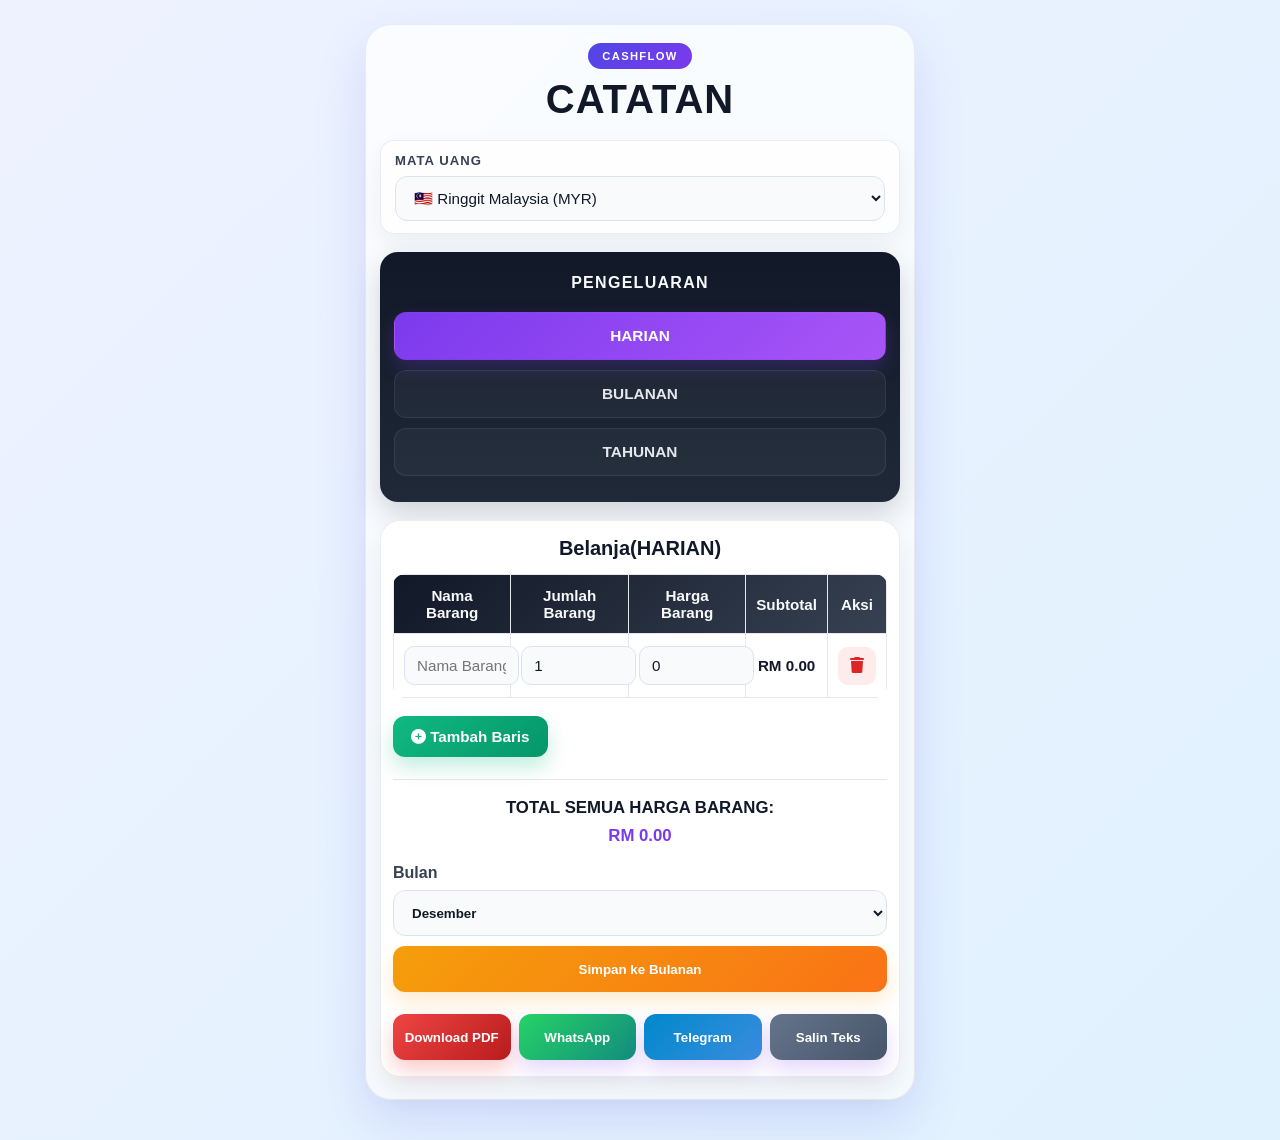
<file: index.html>
<!DOCTYPE html>
<html lang="en">
    <head>
        <link rel="stylesheet" href="https://cdnjs.cloudflare.com/ajax/libs/font-awesome/6.5.1/css/all.min.css">
        <link rel="stylesheet" href="Tampilan_catatan.css">
        <meta charset="UTF-8">
        <meta name="viewport" content="width=device-width, initial-scale=1.0, viewport-fit=cover">
        <meta name="theme-color" content="#4f46e5">
        <meta name="apple-mobile-web-app-capable" content="yes">
        <meta name="apple-mobile-web-app-status-bar-style" content="default">
        <link rel="manifest" href="manifest.json">
        <title>CATATAN</title>
    </head>
    <body class="body">
        <div class="app-shell">
            <header class="app-header">
                <div class="header-badge">CashFlow</div>
                <h1 class="title">CATATAN</h1>
            </header>

            <div class="currency-panel">
                <label for="mata-uang">MATA UANG</label>
                <select id="mata-uang">
                    <option value="MYR">🇲🇾 Ringgit Malaysia (MYR)</option>
                    <option value="USD">🇺🇸 US Dollar (USD)</option>
                    <option value="SGD">🇸🇬 Singapore Dollar (SGD)</option>
                    <option value="EUR">🇪🇺 Euro (EUR)</option>
                    <option value="GBP">🇬🇧 Pound Sterling (GBP)</option>
                    <option value="IDR">🇮🇩 Rupiah Indonesia (IDR)</option>
                </select>
            </div>

            <div class="menu">
                <details class="menu-dropdown" open>
                    <summary>PENGELUARAN</summary>
                    <ul class="submenu">
                        <li><button type="button" class="tab-btn active" data-target="harian">HARIAN</button></li>
                        <li><button type="button" class="tab-btn" data-target="bulanan">BULANAN</button></li>
                        <li><button type="button" class="tab-btn" data-target="tahunan">TAHUNAN</button></li>
                    </ul>
                </details>
            </div>

            <button id="installBtn" class="install-btn hidden" type="button">
                <i class="fa-solid fa-download"></i>
                Install App
            </button>

            <div class="tabel-container tampil" id="tabel-harian">
                <h3>Belanja(HARIAN) </h3>
                <table id="tabel-belanja">
                    <thead>
                        <tr>
                            <th>Nama Barang</th>
                            <th>Jumlah Barang</th>
                            <th>Harga Barang</th>
                            <th>Subtotal</th>
                            <th>Aksi</th>
                        </tr>
                    </thead>
                    <tbody>
                        <tr class="baris-data">
                            <td><input type="text" class="nama-barang" placeholder="Nama Barang"></td>
                            <td><input type="number" class="jumlah-barang" value="1" min="1"></td>
                            <td><input type="number" class="harga-barang" value="0" min="0"></td>
                            <td class="subtotal">0</td>
                            <td>
                                <button class="btn-hapus">
                                    <i class="fa-solid fa-trash"></i>
                                </button>
                            </td>
                        </tr>
                    </tbody>
                </table>

                <div class="tombol-tambah">
                    <button id="btn-tambah">
                        <i class="fa-solid fa-circle-plus"></i>
                        Tambah Baris
                    </button>
                </div>

                <div class="total-semua">
                    <strong>TOTAL SEMUA HARGA BARANG: </strong>
                    <span id="total-akhir">0</span>
                </div>

                <div class="save-panel">
                    <div class="save-row">
                        <label for="bulan-simpan-harian">Bulan</label>
                        <select id="bulan-simpan-harian">
                            <option value="Januari">Januari</option>
                            <option value="Februari">Februari</option>
                            <option value="Maret">Maret</option>
                            <option value="April">April</option>
                            <option value="Mei">Mei</option>
                            <option value="Juni">Juni</option>
                            <option value="Juli">Juli</option>
                            <option value="Agustus">Agustus</option>
                            <option value="September">September</option>
                            <option value="Oktober">Oktober</option>
                            <option value="November">November</option>
                            <option value="Desember">Desember</option>
                        </select>
                    </div>

                    <button type="button" id="simpan-harian" class="btn-simpan-harian">Simpan ke Bulanan</button>
                    <div class="share-actions">
                        <button type="button" class="btn-share pdf" data-section="tabel-harian" data-platform="pdf">Download PDF</button>
                        <button type="button" class="btn-share whatsapp" data-section="tabel-harian" data-platform="whatsapp">WhatsApp</button>
                        <button type="button" class="btn-share telegram" data-section="tabel-harian" data-platform="telegram">Telegram</button>
                        <button type="button" class="btn-share copy" data-section="tabel-harian" data-platform="copy">Salin Teks</button>
                    </div>
                </div>
            </div>

            <div class="tabel-container" id="tabel-bulanan">
                <h3>Pengeluaran (Bulanan)</h3>
                <div class="periode-form">
                    <label for="bulan-pilih">Pilih Bulan</label>
                    <select id="bulan-pilih">
                        <option value="Januari">Januari</option>
                        <option value="Februari">Februari</option>
                        <option value="Maret">Maret</option>
                        <option value="April">April</option>
                        <option value="Mei">Mei</option>
                        <option value="Juni">Juni</option>
                        <option value="Juli">Juli</option>
                        <option value="Agustus">Agustus</option>
                        <option value="September">September</option>
                        <option value="Oktober">Oktober</option>
                        <option value="November">November</option>
                        <option value="Desember">Desember</option>
                    </select>

                    <div class="summary-box">
                        <span>Jumlah harian tersimpan:</span>
                        <strong id="hasil-bulanan-harian">RM 0.00</strong>
                    </div>

                    <label for="pengeluaran-bulanan">Jumlah Pengeluaran</label>
                    <input id="pengeluaran-bulanan" type="number" min="0" value="0" placeholder="Masukkan nominal">

                    <button type="button" id="simpan-bulanan" class="btn-simpan">Simpan</button>
                    <div class="share-actions">
                        <button type="button" class="btn-share pdf" data-section="tabel-bulanan" data-platform="pdf">Download PDF</button>
                        <button type="button" class="btn-share whatsapp" data-section="tabel-bulanan" data-platform="whatsapp">WhatsApp</button>
                        <button type="button" class="btn-share telegram" data-section="tabel-bulanan" data-platform="telegram">Telegram</button>
                        <button type="button" class="btn-share copy" data-section="tabel-bulanan" data-platform="copy">Salin Teks</button>
                    </div>

                    <div class="ringkasan">
                        <span>Sudah tersimpan:</span>
                        <strong id="hasil-bulanan">RM 0.00</strong>
                    </div>
                </div>
            </div>

            <div class="tabel-container" id="tabel-tahunan">
                <h3>Pengeluaran (Tahunan)</h3>
                <div class="periode-form">
                    <label for="tahun-pilih">Pilih Tahun</label>
                    <select id="tahun-pilih"></select>

                    <label for="pengeluaran-tahunan">Jumlah Pengeluaran</label>
                    <input id="pengeluaran-tahunan" type="number" min="0" value="0" placeholder="Masukkan nominal" readonly>

                    <button type="button" id="simpan-tahunan" class="btn-simpan">Sinkronkan Tahun</button>
                    <div class="share-actions">
                        <button type="button" class="btn-share pdf" data-section="tabel-tahunan" data-platform="pdf">Download PDF</button>
                        <button type="button" class="btn-share whatsapp" data-section="tabel-tahunan" data-platform="whatsapp">WhatsApp</button>
                        <button type="button" class="btn-share telegram" data-section="tabel-tahunan" data-platform="telegram">Telegram</button>
                        <button type="button" class="btn-share copy" data-section="tabel-tahunan" data-platform="copy">Salin Teks</button>
                    </div>

                    <div class="ringkasan">
                        <span>Sudah tersimpan:</span>
                        <strong id="hasil-tahunan">RM 0.00</strong>
                    </div>
                </div>
            </div>
        </div>

        <script>
            const tableBody = document.querySelector('#tabel-belanja tbody');
            const totalAkhir = document.getElementById('total-akhir');
            const btnTambah = document.getElementById('btn-tambah');
            const bulanPilih = document.getElementById('bulan-pilih');
            const bulanSimpanHarian = document.getElementById('bulan-simpan-harian');
            const tahunPilih = document.getElementById('tahun-pilih');
            const mataUangSelect = document.getElementById('mata-uang');
            const pengeluaranBulanan = document.getElementById('pengeluaran-bulanan');
            const pengeluaranTahunan = document.getElementById('pengeluaran-tahunan');
            const hasilBulanan = document.getElementById('hasil-bulanan');
            const hasilBulananHarian = document.getElementById('hasil-bulanan-harian');
            const hasilTahunan = document.getElementById('hasil-tahunan');
            const simpanBulanan = document.getElementById('simpan-bulanan');
            const simpanTahunan = document.getElementById('simpan-tahunan');
            const simpanHarian = document.getElementById('simpan-harian');
            const namaBulan = ['Januari', 'Februari', 'Maret', 'April', 'Mei', 'Juni', 'Juli', 'Agustus', 'September', 'Oktober', 'November', 'Desember'];

            const configMataUang = {
                MYR: { locale: 'ms-MY', currency: 'MYR', minimumFractionDigits: 2, maximumFractionDigits: 2 },
                USD: { locale: 'en-US', currency: 'USD', minimumFractionDigits: 2, maximumFractionDigits: 2 },
                SGD: { locale: 'en-SG', currency: 'SGD', minimumFractionDigits: 2, maximumFractionDigits: 2 },
                EUR: { locale: 'de-DE', currency: 'EUR', minimumFractionDigits: 2, maximumFractionDigits: 2 },
                GBP: { locale: 'en-GB', currency: 'GBP', minimumFractionDigits: 2, maximumFractionDigits: 2 },
                IDR: { locale: 'id-ID', currency: 'IDR', minimumFractionDigits: 0, maximumFractionDigits: 0 }
            };

            function formatRupiah(value) {
                const pilihan = configMataUang[mataUangSelect.value] || configMataUang.MYR;
                return new Intl.NumberFormat(pilihan.locale, {
                    style: 'currency',
                    currency: pilihan.currency,
                    minimumFractionDigits: pilihan.minimumFractionDigits,
                    maximumFractionDigits: pilihan.maximumFractionDigits
                }).format(Number(value) || 0);
            }

            function getStorage(key) {
                try {
                    return JSON.parse(localStorage.getItem(key)) || {};
                } catch (error) {
                    return {};
                }
            }

            function saveStorage(key, value) {
                localStorage.setItem(key, JSON.stringify(value));
            }

            function getTahunAktif() {
                return Number(tahunPilih.value || new Date().getFullYear());
            }

            function getBulananAktif() {
                return bulanPilih.value || namaBulan[new Date().getMonth()];
            }

            function hitungTotalHarian() {
                let total = 0;
                document.querySelectorAll('.baris-data').forEach((row) => {
                    total += hitungSubtotal(row);
                });
                return total;
            }

            function getShareText(sectionId) {
                const mataUang = mataUangSelect.options[mataUangSelect.selectedIndex].text;

                if (sectionId === 'tabel-harian') {
                    return `Laporan Belanja Harian\nBulan: ${bulanSimpanHarian.value}\nTotal: ${totalAkhir.textContent}\nMata uang: ${mataUang}`;
                }

                if (sectionId === 'tabel-bulanan') {
                    return `Laporan Belanja Bulanan\nBulan: ${bulanPilih.value}\nTahun: ${tahunPilih.value}\nTotal: ${hasilBulanan.textContent}\nJumlah harian tersimpan: ${hasilBulananHarian.textContent}\nMata uang: ${mataUang}`;
                }

                return `Laporan Belanja Tahunan\nTahun: ${tahunPilih.value}\nTotal: ${hasilTahunan.textContent}\nMata uang: ${mataUang}`;
            }

            function generatePdfBlob(sectionId) {
                const judul = {
                    'tabel-harian': 'Laporan Belanja Harian',
                    'tabel-bulanan': 'Laporan Belanja Bulanan',
                    'tabel-tahunan': 'Laporan Belanja Tahunan'
                }[sectionId] || 'Laporan Keuangan';

                const lines = [judul, '', getShareText(sectionId)];
                const content = lines.join('\n');
                const pdfText = `BT /F1 12 Tf 50 780 Td (${content.replace(/\\/g, '\\\\').replace(/\(/g, '\\(').replace(/\)/g, '\\)')}) Tj ET`;
                const pdf = `%PDF-1.4\n1 0 obj\n<< /Type /Catalog /Pages 2 0 R >>\nendobj\n2 0 obj\n<< /Type /Pages /Kids [3 0 R] /Count 1 >>\nendobj\n3 0 obj\n<< /Type /Page /Parent 2 0 R /MediaBox [0 0 595 842] /Contents 4 0 R /Resources << /Font << /F1 5 0 R >> >> >>\nendobj\n4 0 obj\n<< /Length ${pdfText.length} >>\nstream\n${pdfText}\nendstream\nendobj\n5 0 obj\n<< /Type /Font /Subtype /Type1 /BaseFont /Helvetica >>\nendobj\nxref\n0 6\n0000000000 65535 f \n0000000010 00000 n \n0000000062 00000 n \n0000000122 00000 n \n0000000395 00000 n \n0000001334 00000 n \ntrailer\n<< /Size 6 /Root 1 0 R >>\nstartxref\n1399\n%%EOF`;

                return new Blob([pdf], { type: 'application/pdf' });
            }

            function bagikanSection(sectionId, platform = 'whatsapp') {
                const judul = {
                    'tabel-harian': 'Laporan Belanja Harian',
                    'tabel-bulanan': 'Laporan Belanja Bulanan',
                    'tabel-tahunan': 'Laporan Belanja Tahunan'
                }[sectionId] || 'Laporan Keuangan';

                const shareText = `${judul}\n\n${getShareText(sectionId)}`;

                if (platform === 'pdf') {
                    const file = new File([generatePdfBlob(sectionId)], `${judul.replace(/\s+/g, '_')}.pdf`, {
                        type: 'application/pdf'
                    });
                    const link = document.createElement('a');
                    const url = URL.createObjectURL(file);
                    link.href = url;
                    link.download = `${judul.replace(/\s+/g, '_')}.pdf`;
                    document.body.appendChild(link);
                    link.click();
                    document.body.removeChild(link);
                    URL.revokeObjectURL(url);
                    return;
                }

                if (platform === 'copy') {
                    if (navigator.clipboard) {
                        navigator.clipboard.writeText(shareText).then(() => {
                            alert('Teks laporan berhasil disalin ke clipboard.');
                        }).catch(() => {
                            alert(shareText);
                        });
                    } else {
                        alert(shareText);
                    }
                    return;
                }

                if (platform === 'telegram') {
                    const telegramLink = `https://t.me/share?text=${encodeURIComponent(shareText)}`;
                    window.open(telegramLink, '_blank', 'noopener');
                    return;
                }

                if (navigator.share) {
                    navigator.share({
                        title: judul,
                        text: shareText
                    }).catch(() => {
                        const whatsappLink = `https://wa.me/?text=${encodeURIComponent(shareText)}`;
                        window.open(whatsappLink, '_blank', 'noopener');
                    });
                    return;
                }

                const whatsappLink = `https://wa.me/?text=${encodeURIComponent(shareText)}`;
                window.open(whatsappLink, '_blank', 'noopener');
            }

            function tampilkanTab(target) {
                document.querySelectorAll('.tabel-container').forEach((panel) => {
                    panel.classList.toggle('tampil', panel.id === `tabel-${target}`);
                });

                document.querySelectorAll('.tab-btn').forEach((button) => {
                    button.classList.toggle('active', button.dataset.target === target);
                });
            }

            function renderBulanan() {
                const bulan = getBulananAktif();
                const tahun = getTahunAktif();
                const dataBulanan = getStorage('dataBulanan');
                const dataHarian = getStorage('dataHarian');
                const nilai = Number(dataBulanan[tahun]?.[bulan] || 0);
                const totalHarianBulan = Number(dataHarian[tahun]?.[bulan] || 0);

                pengeluaranBulanan.value = nilai;
                hasilBulanan.textContent = formatRupiah(nilai);
                hasilBulananHarian.textContent = formatRupiah(totalHarianBulan);
            }

            function renderTahunan() {
                const tahun = getTahunAktif();
                const dataBulanan = getStorage('dataBulanan');
                const dataTahunan = getStorage('dataTahunan');
                const nilaiBulanan = Object.values(dataBulanan[tahun] || {}).reduce((sum, value) => sum + Number(value || 0), 0);
                const nilai = Number(dataTahunan[tahun] || nilaiBulanan || 0);

                if (!dataTahunan[tahun] || Number(dataTahunan[tahun]) !== nilaiBulanan) {
                    dataTahunan[tahun] = nilaiBulanan;
                    saveStorage('dataTahunan', dataTahunan);
                }

                pengeluaranTahunan.value = nilai;
                hasilTahunan.textContent = formatRupiah(nilai);
            }

            function syncMonthSelectors() {
                const bulanAktif = getBulananAktif();
                bulanPilih.value = bulanAktif;
                bulanSimpanHarian.value = bulanAktif;
            }

            mataUangSelect.addEventListener('change', () => {
                renderBulanan();
                renderTahunan();
                hitungTotal();
            });

            bulanPilih.addEventListener('change', () => {
                syncMonthSelectors();
                renderBulanan();
            });

            bulanSimpanHarian.addEventListener('change', () => {
                bulanPilih.value = bulanSimpanHarian.value;
                renderBulanan();
            });

            tahunPilih.addEventListener('change', () => {
                syncMonthSelectors();
                renderBulanan();
                renderTahunan();
            });

            simpanHarian.addEventListener('click', () => {
                const bulan = bulanSimpanHarian.value;
                const tahun = getTahunAktif();
                const totalHarian = hitungTotalHarian();
                const dataHarian = getStorage('dataHarian');
                const dataBulanan = getStorage('dataBulanan');

                if (!dataHarian[tahun]) {
                    dataHarian[tahun] = {};
                }
                if (!dataBulanan[tahun]) {
                    dataBulanan[tahun] = {};
                }

                dataHarian[tahun][bulan] = Number(dataHarian[tahun][bulan] || 0) + totalHarian;
                dataBulanan[tahun][bulan] = Number(dataBulanan[tahun][bulan] || 0) + totalHarian;

                saveStorage('dataHarian', dataHarian);
                saveStorage('dataBulanan', dataBulanan);
                syncMonthSelectors();
                renderBulanan();
                renderTahunan();
            });

            simpanBulanan.addEventListener('click', () => {
                const bulan = getBulananAktif();
                const tahun = getTahunAktif();
                const dataBulanan = getStorage('dataBulanan');
                const nilai = Number(pengeluaranBulanan.value) || 0;

                if (!dataBulanan[tahun]) {
                    dataBulanan[tahun] = {};
                }

                dataBulanan[tahun][bulan] = nilai;
                saveStorage('dataBulanan', dataBulanan);
                renderBulanan();
                renderTahunan();
            });

            simpanTahunan.addEventListener('click', () => {
                const tahun = getTahunAktif();
                const dataTahunan = getStorage('dataTahunan');
                const totalTahun = Object.values(getStorage('dataBulanan')[tahun] || {}).reduce((sum, value) => sum + Number(value || 0), 0);
                dataTahunan[tahun] = totalTahun;
                saveStorage('dataTahunan', dataTahunan);
                renderTahunan();
            });

            document.querySelectorAll('.tab-btn').forEach((button) => {
                button.addEventListener('click', () => {
                    tampilkanTab(button.dataset.target);
                });
            });

            const tahunSekarang = new Date().getFullYear();
            for (let tahun = tahunSekarang - 5; tahun <= tahunSekarang + 10; tahun++) {
                const option = document.createElement('option');
                option.value = tahun;
                option.textContent = tahun;
                tahunPilih.appendChild(option);
            }
            tahunPilih.value = tahunSekarang;

            const bulanSekarang = namaBulan[new Date().getMonth()];
            bulanPilih.value = bulanSekarang;
            bulanSimpanHarian.value = bulanSekarang;

            function hitungSubtotal(row) {
                const jumlah = parseFloat(row.querySelector('.jumlah-barang').value) || 0;
                const harga = parseFloat(row.querySelector('.harga-barang').value) || 0;
                const subtotal = jumlah * harga;
                row.querySelector('.subtotal').textContent = formatRupiah(subtotal);
                return subtotal;
            }

            function hitungTotal() {
                const total = hitungTotalHarian();
                totalAkhir.textContent = formatRupiah(total);
            }

            function tambahBaris() {
                const barisBaru = document.createElement('tr');
                barisBaru.className = 'baris-data';
                barisBaru.innerHTML = `
                    <td><input type="text" class="nama-barang" placeholder="Nama Barang"></td>
                    <td><input type="number" class="jumlah-barang" value="1" min="1"></td>
                    <td><input type="number" class="harga-barang" value="0" min="0"></td>
                    <td class="subtotal">0</td>
                    <td>
                        <button class="btn-hapus" type="button">
                            <i class="fa-solid fa-trash"></i>
                        </button>
                    </td>
                `;

                barisBaru.querySelector('.jumlah-barang').addEventListener('input', hitungTotal);
                barisBaru.querySelector('.harga-barang').addEventListener('input', hitungTotal);
                barisBaru.querySelector('.btn-hapus').addEventListener('click', () => {
                    barisBaru.remove();
                    hitungTotal();
                });

                tableBody.appendChild(barisBaru);
                hitungTotal();
            }

            document.querySelectorAll('.jumlah-barang').forEach((input) => {
                input.addEventListener('input', hitungTotal);
            });

            document.querySelectorAll('.harga-barang').forEach((input) => {
                input.addEventListener('input', hitungTotal);
            });

            document.querySelectorAll('.btn-hapus').forEach((button) => {
                button.addEventListener('click', () => {
                    button.closest('.baris-data').remove();
                    hitungTotal();
                });
            });

            document.querySelectorAll('.btn-share').forEach((button) => {
                button.addEventListener('click', () => {
                    bagikanSection(button.dataset.section, button.dataset.platform);
                });
            });

            btnTambah.addEventListener('click', tambahBaris);
            renderBulanan();
            renderTahunan();
            hitungTotal();

            const installBtn = document.getElementById('installBtn');
            let deferredPrompt = null;

            window.addEventListener('beforeinstallprompt', (event) => {
                event.preventDefault();
                deferredPrompt = event;
                installBtn.classList.remove('hidden');
            });

            installBtn.addEventListener('click', async () => {
                if (!deferredPrompt) {
                    return;
                }

                deferredPrompt.prompt();
                const { outcome } = await deferredPrompt.userChoice;
                if (outcome === 'accepted') {
                    console.log('App installed');
                }
                deferredPrompt = null;
                installBtn.classList.add('hidden');
            });

            if ('serviceWorker' in navigator) {
                window.addEventListener('load', () => {
                    navigator.serviceWorker.register('sw.js').catch(() => {
                        console.log('Service worker registration failed');
                    });
                });
            }
        </script>
    </body>
</html>
</file>
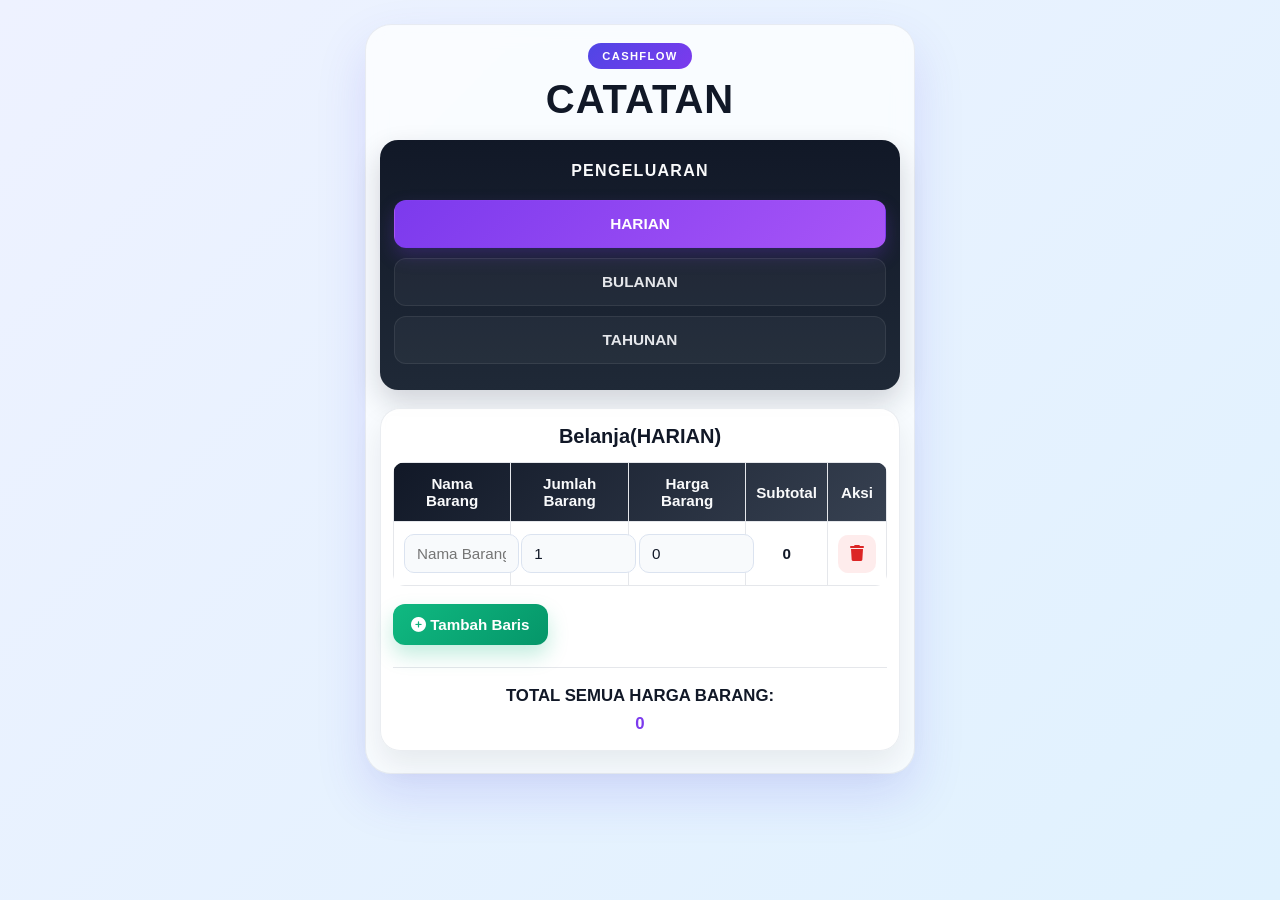
<file: Kerangka_catatan.html>
<!DOCTYPE html>
<html lang="en">
    <head>
        <link rel="stylesheet" href="https://cdnjs.cloudflare.com/ajax/libs/font-awesome/6.5.1/css/all.min.css">
        <link rel="stylesheet" href="Tampilan_catatan.css">
        <meta charset="UTF-8">
        <meta name="viewport" content="width=device-width, initial-scale=1.0, viewport-fit=cover">
        <meta name="theme-color" content="#4f46e5">
        <meta name="apple-mobile-web-app-capable" content="yes">
        <meta name="apple-mobile-web-app-status-bar-style" content="default">
        <link rel="manifest" href="manifest.json">
        <title>CATATAN</title>
    </head>
    <body class="body">
        <div class="app-shell">
            <header class="app-header">
                <div class="header-badge">CashFlow</div>
                <h1 class="title">CATATAN</h1>
            </header>

            <div class="menu">
                <details class="menu-dropdown" open>
                    <summary>PENGELUARAN</summary>
                    <ul class="submenu">
                        <li><button type="button" class="tab-btn active" data-target="harian">HARIAN</button></li>
                        <li><button type="button" class="tab-btn" data-target="bulanan">BULANAN</button></li>
                        <li><button type="button" class="tab-btn" data-target="tahunan">TAHUNAN</button></li>
                    </ul>
                </details>
            </div>

        <div class="tabel-container tampil" id="tabel-harian">
            <h3>Belanja(HARIAN) </h3>
            <table id="tabel-belanja">
                <thead>
                    <tr>
                        <th>Nama Barang</th>
                        <th>Jumlah Barang</th>
                        <th>Harga Barang</th>
                        <th>Subtotal</th>
                        <th>Aksi</th>
                    </tr>
                </thead>
                <tbody>
                    <tr class="baris-data">
                        <td><input type="text" class="nama-barang" placeholder="Nama Barang"></td>
                        <td><input type="number" class="jumlah-barang" value="1" min="1"></td>
                        <td><input type="number" class="harga-barang" value="0" min="0"></td>
                        <td class="subtotal">0</td>
                        <td>
                            <button class="btn-hapus">
                                <i class="fa-solid fa-trash"></i>
                            </button>
                        </td>
                    </tr>
                </tbody>
            </table>

            <div class="tombol-tambah">
                <button id="btn-tambah">
                    <i class="fa-solid fa-circle-plus"></i>
                    Tambah Baris
                </button>
            </div>

            <div class="total-semua">
                <strong>TOTAL SEMUA HARGA BARANG: </strong>
                <span id="total-akhir">0</span>
            </div>
        </div>

        <div class="tabel-container" id="tabel-bulanan">
            <h3>Pengeluaran (Bulanan)</h3>
            <div class="periode-form">
                <label for="bulan-pilih">Pilih Bulan</label>
                <select id="bulan-pilih">
                    <option value="Januari">Januari</option>
                    <option value="Februari">Februari</option>
                    <option value="Maret">Maret</option>
                    <option value="April">April</option>
                    <option value="Mei">Mei</option>
                    <option value="Juni">Juni</option>
                    <option value="Juli">Juli</option>
                    <option value="Agustus">Agustus</option>
                    <option value="September">September</option>
                    <option value="Oktober">Oktober</option>
                    <option value="November">November</option>
                    <option value="Desember">Desember</option>
                </select>

                <label for="pengeluaran-bulanan">Jumlah Pengeluaran</label>
                <input id="pengeluaran-bulanan" type="number" min="0" value="0" placeholder="Masukkan nominal">

                <button type="button" id="simpan-bulanan" class="btn-simpan">Simpan</button>

                <div class="ringkasan">
                    <span>Sudah tersimpan:</span>
                    <strong id="hasil-bulanan">RM 0.00</strong>
                </div>
            </div>
        </div>

        <div class="tabel-container" id="tabel-tahunan">
            <h3>Pengeluaran (Tahunan)</h3>
            <div class="periode-form">
                <label for="tahun-pilih">Pilih Tahun</label>
                <select id="tahun-pilih"></select>

                <label for="pengeluaran-tahunan">Jumlah Pengeluaran</label>
                <input id="pengeluaran-tahunan" type="number" min="0" value="0" placeholder="Masukkan nominal">

                <button type="button" id="simpan-tahunan" class="btn-simpan">Simpan</button>

                <div class="ringkasan">
                    <span>Sudah tersimpan:</span>
                    <strong id="hasil-tahunan">RM 0.00</strong>
                </div>
            </div>
        </div>

        <script>
            const tableBody = document.querySelector('#tabel-belanja tbody');
            const totalAkhir = document.getElementById('total-akhir');
            const btnTambah = document.getElementById('btn-tambah');
            const bulanPilih = document.getElementById('bulan-pilih');
            const tahunPilih = document.getElementById('tahun-pilih');
            const pengeluaranBulanan = document.getElementById('pengeluaran-bulanan');
            const pengeluaranTahunan = document.getElementById('pengeluaran-tahunan');
            const hasilBulanan = document.getElementById('hasil-bulanan');
            const hasilTahunan = document.getElementById('hasil-tahunan');
            const simpanBulanan = document.getElementById('simpan-bulanan');
            const simpanTahunan = document.getElementById('simpan-tahunan');

            function formatRupiah(value) {
                return new Intl.NumberFormat('id-ID', {
                    style: 'currency',
                    currency: 'IDR',
                    maximumFractionDigits: 0
                }).format(value || 0);
            }

            function getStorage(key) {
                try {
                    return JSON.parse(localStorage.getItem(key)) || {};
                } catch (error) {
                    return {};
                }
            }

            function saveStorage(key, value) {
                localStorage.setItem(key, JSON.stringify(value));
            }

            function tampilkanTab(target) {
                document.querySelectorAll('.tabel-container').forEach((panel) => {
                    panel.classList.toggle('tampil', panel.id === `tabel-${target}`);
                });

                document.querySelectorAll('.tab-btn').forEach((button) => {
                    button.classList.toggle('active', button.dataset.target === target);
                });
            }

            document.querySelectorAll('.tab-btn').forEach((button) => {
                button.addEventListener('click', () => {
                    tampilkanTab(button.dataset.target);
                });
            });

            function renderBulanan() {
                const bulan = bulanPilih.value;
                const dataBulanan = getStorage('dataBulanan');
                const nilai = dataBulanan[bulan] || 0;
                pengeluaranBulanan.value = nilai;
                hasilBulanan.textContent = formatRupiah(nilai);
            }

            function renderTahunan() {
                const tahun = tahunPilih.value;
                const dataTahunan = getStorage('dataTahunan');
                const nilai = dataTahunan[tahun] || 0;
                pengeluaranTahunan.value = nilai;
                hasilTahunan.textContent = formatRupiah(nilai);
            }

            bulanPilih.addEventListener('change', renderBulanan);
            tahunPilih.addEventListener('change', renderTahunan);

            simpanBulanan.addEventListener('click', () => {
                const bulan = bulanPilih.value;
                const dataBulanan = getStorage('dataBulanan');
                dataBulanan[bulan] = Number(pengeluaranBulanan.value) || 0;
                saveStorage('dataBulanan', dataBulanan);
                renderBulanan();
            });

            simpanTahunan.addEventListener('click', () => {
                const tahun = tahunPilih.value;
                const dataTahunan = getStorage('dataTahunan');
                dataTahunan[tahun] = Number(pengeluaranTahunan.value) || 0;
                saveStorage('dataTahunan', dataTahunan);
                renderTahunan();
            });

            const tahunSekarang = new Date().getFullYear();
            for (let tahun = tahunSekarang - 5; tahun <= tahunSekarang + 10; tahun++) {
                const option = document.createElement('option');
                option.value = tahun;
                option.textContent = tahun;
                tahunPilih.appendChild(option);
            }
            tahunPilih.value = tahunSekarang;

            function hitungSubtotal(row) {
                const jumlah = parseFloat(row.querySelector('.jumlah-barang').value) || 0;
                const harga = parseFloat(row.querySelector('.harga-barang').value) || 0;
                const subtotal = jumlah * harga;
                row.querySelector('.subtotal').textContent = subtotal.toLocaleString('id-ID');
                return subtotal;
            }

            function hitungTotal() {
                let total = 0;
                document.querySelectorAll('.baris-data').forEach((row) => {
                    total += hitungSubtotal(row);
                });
                totalAkhir.textContent = total.toLocaleString('id-ID');
            }

            function tambahBaris() {
                const barisBaru = document.createElement('tr');
                barisBaru.className = 'baris-data';
                barisBaru.innerHTML = `
                    <td><input type="text" class="nama-barang" placeholder="Nama Barang"></td>
                    <td><input type="number" class="jumlah-barang" value="1" min="1"></td>
                    <td><input type="number" class="harga-barang" value="0" min="0"></td>
                    <td class="subtotal">0</td>
                    <td>
                        <button class="btn-hapus" type="button">
                            <i class="fa-solid fa-trash"></i>
                        </button>
                    </td>
                `;

                barisBaru.querySelector('.jumlah-barang').addEventListener('input', hitungTotal);
                barisBaru.querySelector('.harga-barang').addEventListener('input', hitungTotal);
                barisBaru.querySelector('.btn-hapus').addEventListener('click', () => {
                    barisBaru.remove();
                    hitungTotal();
                });

                tableBody.appendChild(barisBaru);
                hitungTotal();
            }

            document.querySelectorAll('.jumlah-barang').forEach((input) => {
                input.addEventListener('input', hitungTotal);
            });

            document.querySelectorAll('.harga-barang').forEach((input) => {
                input.addEventListener('input', hitungTotal);
            });

            document.querySelectorAll('.btn-hapus').forEach((button) => {
                button.addEventListener('click', () => {
                    button.closest('.baris-data').remove();
                    hitungTotal();
                });
            });

            btnTambah.addEventListener('click', tambahBaris);
            renderBulanan();
            renderTahunan();
            hitungTotal();

            if ('serviceWorker' in navigator) {
                window.addEventListener('load', () => {
                    navigator.serviceWorker.register('sw.js').catch(() => {
                        console.log('Service worker registration failed');
                    });
                });
            }
        </script>
        </div>
    </body>
</html>
</file>
<file: Tampilan_catatan.css>
body {
    margin: 0;
    font-family: "Segoe UI", Tahoma, Geneva, Verdana, sans-serif;
    background: linear-gradient(135deg, #eef2ff 0%, #e0f2fe 100%);
    color: #1f2937;
}

.body {
    min-height: 100vh;
    display: flex;
    justify-content: center;
    align-items: flex-start;
    padding: 24px 14px 40px;
    box-sizing: border-box;
}

.app-shell {
    width: min(100%, 520px);
    background: rgba(255, 255, 255, 0.72);
    backdrop-filter: blur(10px);
    border: 1px solid rgba(148, 163, 184, 0.18);
    border-radius: 26px;
    box-shadow: 0 22px 50px rgba(79, 70, 229, 0.15);
    padding: 18px 14px 22px;
}

.app-header {
    display: flex;
    flex-direction: column;
    align-items: center;
    gap: 8px;
    margin-bottom: 18px;
}

.header-badge {
    display: inline-block;
    background: linear-gradient(135deg, #4f46e5, #7c3aed);
    color: #fff;
    padding: 7px 14px;
    border-radius: 999px;
    font-size: 0.7rem;
    letter-spacing: 0.12em;
    text-transform: uppercase;
    font-weight: 700;
}

.title {
    margin: 0;
    color: #111827;
    text-align: center;
    font-size: clamp(1.9rem, 5vw, 2.5rem);
    letter-spacing: 1px;
    font-weight: 800;
}

.currency-panel {
    display: flex;
    flex-direction: column;
    gap: 8px;
    margin: 0 0 18px;
    padding: 12px 14px;
    border-radius: 14px;
    background: rgba(255, 255, 255, 0.72);
    border: 1px solid rgba(148, 163, 184, 0.2);
    box-shadow: 0 10px 24px rgba(15, 23, 42, 0.06);
}

.currency-panel label {
    font-weight: 700;
    font-size: 0.82rem;
    letter-spacing: 0.08em;
    color: #374151;
}

.currency-panel select {
    width: 100%;
    border: 1px solid #dbe3f0;
    border-radius: 12px;
    background: #f8fafc;
    color: #111827;
    padding: 12px 14px;
    font-size: 0.95rem;
    box-sizing: border-box;
}

.menu {
    background: linear-gradient(180deg, #111827 0%, #1f2937 100%);
    border-radius: 18px;
    padding: 16px 14px;
    margin: 0 auto 18px;
    max-width: 100%;
    box-shadow: 0 12px 28px rgba(17, 24, 39, 0.18);
}

.install-btn {
    display: flex;
    align-items: center;
    justify-content: center;
    gap: 8px;
    width: 100%;
    min-height: 48px;
    border: none;
    border-radius: 14px;
    background: linear-gradient(135deg, #22c55e 0%, #16a34a 100%);
    color: #fff;
    font-weight: 700;
    cursor: pointer;
    margin: 0 0 18px;
    box-shadow: 0 10px 20px rgba(34, 197, 94, 0.22);
}

.install-btn.hidden {
    display: none;
}

.menu-dropdown summary {
    list-style: none;
    cursor: pointer;
    color: #f9fafb;
    font-size: 1rem;
    font-weight: 700;
    letter-spacing: 0.08em;
    padding: 6px 4px;
    text-align: center;
    display: block;
    transition: opacity 0.2s ease;
}

.menu-dropdown summary:hover {
    opacity: 0.9;
}

.menu-dropdown summary::-webkit-details-marker {
    display: none;
}

.submenu {
    list-style: none;
    padding: 0;
    margin: 14px 0 0;
}

.submenu li {
    margin-bottom: 10px;
}

.tab-btn {
    width: 100%;
    text-align: center;
    background: rgba(255, 255, 255, 0.04);
    border: 1px solid rgba(255, 255, 255, 0.08);
    color: #e5e7eb;
    padding: 12px 14px;
    border-radius: 12px;
    font-size: 0.96rem;
    font-weight: 600;
    cursor: pointer;
    transition: all 0.2s ease;
    min-height: 48px;
}

.tab-btn:hover,
.tab-btn.active {
    background: linear-gradient(135deg, #7c3aed 0%, #a855f7 100%);
    border-color: transparent;
    color: #ffffff;
    box-shadow: 0 8px 18px rgba(124, 58, 237, 0.25);
}

.tabel-container {
    margin-top: 18px;
    background: rgba(255, 255, 255, 0.9);
    border: 1px solid rgba(148, 163, 184, 0.2);
    box-shadow: 0 14px 30px rgba(15, 23, 42, 0.08);
    padding: 16px 12px;
    border-radius: 20px;
    max-width: 100%;
    display: none;
    backdrop-filter: blur(6px);
}

.tabel-container.tampil {
    display: block;
}

.tabel-container h3 {
    font-size: 1.25rem;
    margin: 0 0 14px;
    color: #111827;
    text-align: center;
}

#tabel-belanja {
    width: 100%;
    border-collapse: collapse;
    overflow: hidden;
    border-radius: 12px;
}

#tabel-belanja thead {
    background: linear-gradient(135deg, #111827 0%, #374151 100%);
    color: #f9fafb;
}

#tabel-belanja th,
#tabel-belanja td {
    border: 1px solid #e5e7eb;
    padding: 12px 10px;
    text-align: center;
    font-size: 0.95rem;
}

#tabel-belanja td {
    background: #ffffff;
}

#tabel-belanja td input {
    width: 92%;
    padding: 10px 12px;
    background: #f8fafc;
    color: #111827;
    border: 1px solid #dbe3f0;
    border-radius: 10px;
    outline: none;
    font-size: 0.95rem;
}

#tabel-belanja td input:focus {
    border-color: #8b5cf6;
    box-shadow: 0 0 0 3px rgba(139, 92, 246, 0.12);
    background: #fff;
}

.subtotal {
    font-weight: 700;
    color: #111827;
}

.btn-hapus {
    background: rgba(239, 68, 68, 0.1);
    border: none;
    color: #dc2626;
    cursor: pointer;
    font-size: 1rem;
    width: 38px;
    height: 38px;
    border-radius: 10px;
    transition: all 0.2s ease;
}

.btn-hapus:hover {
    background: rgba(239, 68, 68, 0.18);
    transform: translateY(-1px);
}

.tombol-tambah {
    margin: 18px 0 8px;
}

#btn-tambah {
    padding: 12px 18px;
    background: linear-gradient(135deg, #10b981 0%, #059669 100%);
    color: white;
    border: none;
    border-radius: 12px;
    cursor: pointer;
    font-size: 0.95rem;
    font-weight: 700;
    box-shadow: 0 10px 20px rgba(16, 185, 129, 0.25);
    transition: transform 0.2s ease, box-shadow 0.2s ease;
}

#btn-tambah:hover {
    transform: translateY(-1px);
    box-shadow: 0 12px 24px rgba(16, 185, 129, 0.35);
}

.periode-form {
    display: flex;
    flex-direction: column;
    gap: 12px;
    max-width: 420px;
}

.periode-form label {
    font-size: 0.95rem;
    font-weight: 600;
    color: #374151;
}

.periode-form select,
.periode-form input {
    width: 100%;
    padding: 12px 14px;
    border: 1px solid #dbe3f0;
    border-radius: 12px;
    background: #f8fafc;
    color: #111827;
    font-size: 1rem;
    box-sizing: border-box;
}

.periode-form select:focus,
.periode-form input:focus {
    outline: none;
    border-color: #8b5cf6;
    box-shadow: 0 0 0 3px rgba(139, 92, 246, 0.12);
    background: #fff;
}

.btn-simpan {
    margin-top: 8px;
    border: none;
    background: linear-gradient(135deg, #2563eb 0%, #3b82f6 100%);
    color: #fff;
    border-radius: 12px;
    padding: 12px 16px;
    font-weight: 700;
    cursor: pointer;
    box-shadow: 0 10px 20px rgba(37, 99, 235, 0.2);
}

.ringkasan,
.summary-box {
    display: flex;
    justify-content: space-between;
    align-items: center;
    gap: 10px;
    margin-top: 10px;
    padding: 12px 14px;
    border-radius: 12px;
    background: #eff6ff;
    color: #1f2937;
    border: 1px solid #dbeafe;
}

#hasil-bulanan,
#hasil-bulanan-harian,
#hasil-tahunan {
    color: #1d4ed8;
    font-weight: 800;
}

.total-semua {
    margin-top: 22px;
    font-size: 1.05rem;
    padding-top: 18px;
    border-top: 1px solid #e5e7eb;
    color: #111827;
    display: flex;
    gap: 8px;
    align-items: center;
    justify-content: center;
    flex-wrap: wrap;
    text-align: center;
    flex-direction: column;
}

.save-panel {
    width: 100%;
    display: flex;
    flex-direction: column;
    gap: 10px;
    margin-top: 18px;
}

.save-row {
    display: flex;
    flex-direction: column;
    gap: 8px;
    width: 100%;
}

.save-row label {
    font-weight: 700;
    color: #374151;
}

.save-row select,
.save-panel .btn-simpan-harian,
.save-panel .btn-export-pdf,
.save-panel .btn-share,
.btn-export-pdf,
.btn-share,
.btn-simpan-harian {
    width: 100%;
    min-height: 46px;
    border-radius: 12px;
    border: none;
    font-weight: 700;
    cursor: pointer;
}

.save-row select {
    padding: 12px 14px;
    border: 1px solid #dbe3f0;
    background: #f8fafc;
    color: #111827;
}

.btn-simpan-harian {
    background: linear-gradient(135deg, #f59e0b 0%, #f97316 100%);
    color: #ffffff;
    box-shadow: 0 10px 20px rgba(245, 158, 11, 0.2);
}

.share-actions {
    display: flex;
    gap: 8px;
    flex-wrap: wrap;
    margin-top: 12px;
}

.btn-share {
    flex: 1 1 100px;
    min-height: 44px;
    border: none;
    border-radius: 10px;
    color: #fff;
    font-weight: 700;
    cursor: pointer;
    box-shadow: 0 10px 20px rgba(124, 58, 237, 0.2);
}

.btn-share.whatsapp {
    background: linear-gradient(135deg, #25d366 0%, #128c7e 100%);
}

.btn-share.telegram {
    background: linear-gradient(135deg, #0088cc 0%, #3a8dde 100%);
}

.btn-share.pdf {
    background: linear-gradient(135deg, #ef4444 0%, #b91c1c 100%);
    color: #ffffff;
    box-shadow: 0 10px 20px rgba(239, 68, 68, 0.28);
}

.btn-share.copy {
    background: linear-gradient(135deg, #64748b 0%, #475569 100%);
}

#total-akhir {
    font-weight: 800;
    color: #7c3aed;
}

@media (max-width: 480px) {
    .body {
        padding: 14px 10px 26px;
    }

    .app-shell {
        padding: 14px 10px 18px;
        border-radius: 20px;
    }

    .menu,
    .tabel-container {
        border-radius: 16px;
    }

    #tabel-belanja {
        display: block;
        width: 100%;
        overflow-x: auto;
    }

    #tabel-belanja th,
    #tabel-belanja td {
        padding: 8px 6px;
        font-size: 0.75rem;
    }

    #tabel-belanja td input {
        width: 88%;
        padding: 8px 10px;
        font-size: 0.75rem;
    }

    .periode-form {
        max-width: 100%;
    }

    .ringkasan,
    .summary-box {
        flex-direction: column;
        align-items: flex-start;
    }

    .save-panel {
        margin-top: 14px;
    }
}
</file>
